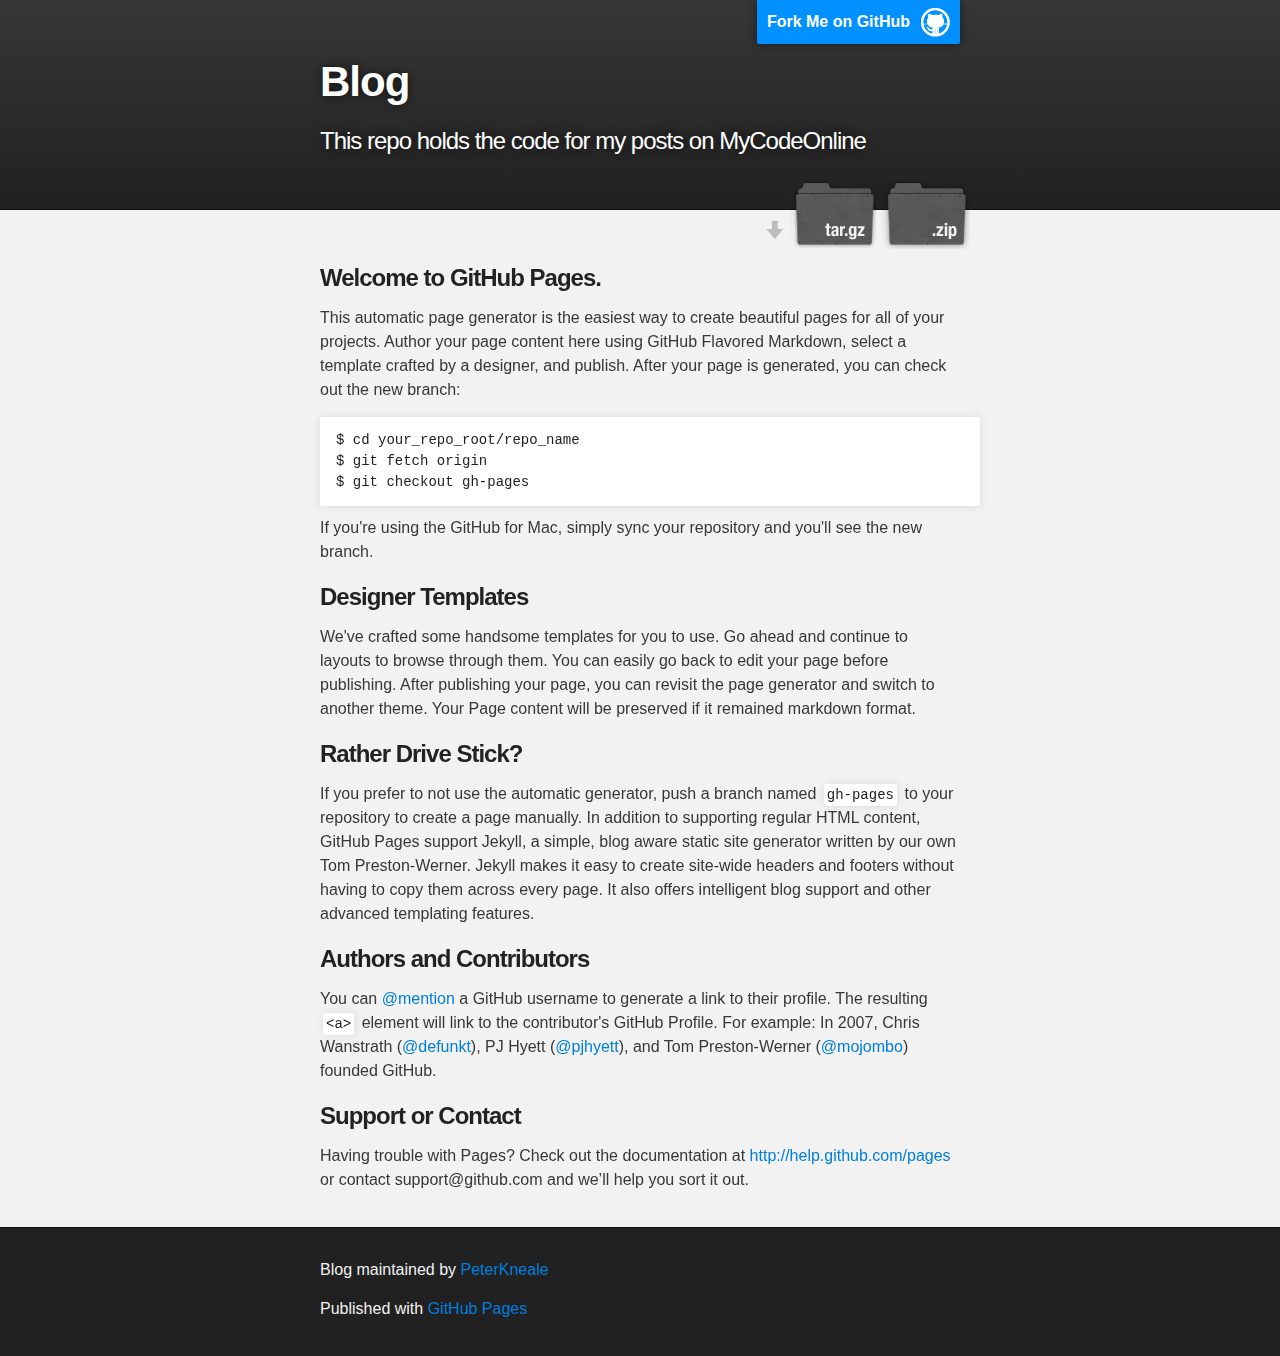
<file: index.html>
<!DOCTYPE html>
<html>

  <head>
    <meta charset='utf-8' />
    <meta http-equiv="X-UA-Compatible" content="chrome=1" />
    <meta name="description" content="Blog : This repo holds the code for my posts on MyCodeOnline" />

    <link rel="stylesheet" type="text/css" media="screen" href="stylesheets/stylesheet.css">

    <title>Blog</title>
  </head>

  <body>

    <!-- HEADER -->
    <div id="header_wrap" class="outer">
        <header class="inner">
          <a id="forkme_banner" href="https://github.com/PeterKneale/Blog">Fork Me on GitHub</a>

          <h1 id="project_title">Blog</h1>
          <h2 id="project_tagline">This repo holds the code for my posts on MyCodeOnline</h2>

          <section id="downloads">
            <a class="zip_download_link" href="https://github.com/PeterKneale/Blog/zipball/master">Download this project as a .zip file</a>
            <a class="tar_download_link" href="https://github.com/PeterKneale/Blog/tarball/master">Download this project as a tar.gz file</a>
          </section>
        </header>
    </div>

    <!-- MAIN CONTENT -->
    <div id="main_content_wrap" class="outer">
      <section id="main_content" class="inner">
        <h3>Welcome to GitHub Pages.</h3>

<p>This automatic page generator is the easiest way to create beautiful pages for all of your projects. Author your page content here using GitHub Flavored Markdown, select a template crafted by a designer, and publish. After your page is generated, you can check out the new branch:</p>

<pre><code>$ cd your_repo_root/repo_name
$ git fetch origin
$ git checkout gh-pages
</code></pre>

<p>If you're using the GitHub for Mac, simply sync your repository and you'll see the new branch.</p>

<h3>Designer Templates</h3>

<p>We've crafted some handsome templates for you to use. Go ahead and continue to layouts to browse through them. You can easily go back to edit your page before publishing. After publishing your page, you can revisit the page generator and switch to another theme. Your Page content will be preserved if it remained markdown format.</p>

<h3>Rather Drive Stick?</h3>

<p>If you prefer to not use the automatic generator, push a branch named <code>gh-pages</code> to your repository to create a page manually. In addition to supporting regular HTML content, GitHub Pages support Jekyll, a simple, blog aware static site generator written by our own Tom Preston-Werner. Jekyll makes it easy to create site-wide headers and footers without having to copy them across every page. It also offers intelligent blog support and other advanced templating features.</p>

<h3>Authors and Contributors</h3>

<p>You can <a href="https://github.com/blog/821" class="user-mention">@mention</a> a GitHub username to generate a link to their profile. The resulting <code>&lt;a&gt;</code> element will link to the contributor's GitHub Profile. For example: In 2007, Chris Wanstrath (<a href="/defunkt" class="user-mention">@defunkt</a>), PJ Hyett (<a href="/pjhyett" class="user-mention">@pjhyett</a>), and Tom Preston-Werner (<a href="/mojombo" class="user-mention">@mojombo</a>) founded GitHub.</p>

<h3>Support or Contact</h3>

<p>Having trouble with Pages? Check out the documentation at <a href="http://help.github.com/pages">http://help.github.com/pages</a> or contact support@github.com and we’ll help you sort it out.</p>
      </section>
    </div>

    <!-- FOOTER  -->
    <div id="footer_wrap" class="outer">
      <footer class="inner">
        <p class="copyright">Blog maintained by <a href="https://github.com/PeterKneale">PeterKneale</a></p>
        <p>Published with <a href="http://pages.github.com">GitHub Pages</a></p>
      </footer>
    </div>

    

  </body>
</html>
</file>
<file: stylesheets/stylesheet.css>
/*******************************************************************************
Slate Theme for Github Pages
by Jason Costello, @jsncostello
*******************************************************************************/

@import url(pygment_trac.css);

/*******************************************************************************
MeyerWeb Reset
*******************************************************************************/

html, body, div, span, applet, object, iframe,
h1, h2, h3, h4, h5, h6, p, blockquote, pre,
a, abbr, acronym, address, big, cite, code,
del, dfn, em, img, ins, kbd, q, s, samp,
small, strike, strong, sub, sup, tt, var,
b, u, i, center,
dl, dt, dd, ol, ul, li,
fieldset, form, label, legend,
table, caption, tbody, tfoot, thead, tr, th, td,
article, aside, canvas, details, embed,
figure, figcaption, footer, header, hgroup,
menu, nav, output, ruby, section, summary,
time, mark, audio, video {
  margin: 0;
  padding: 0;
  border: 0;
  font: inherit;
  vertical-align: baseline;
}

/* HTML5 display-role reset for older browsers */
article, aside, details, figcaption, figure,
footer, header, hgroup, menu, nav, section {
  display: block;
}

ol, ul {
  list-style: none;
}

blockquote, q {
}

table {
  border-collapse: collapse;
  border-spacing: 0;
}

a:focus {
  outline: none;
}

/*******************************************************************************
Theme Styles
*******************************************************************************/

body {
  box-sizing: border-box;
  color:#373737;
  background: #212121;
  font-size: 16px;
  font-family: 'Myriad Pro', Calibri, Helvetica, Arial, sans-serif;
  line-height: 1.5;
  -webkit-font-smoothing: antialiased;
}

h1, h2, h3, h4, h5, h6 {
  margin: 10px 0;
  font-weight: 700;
  color:#222222;
  font-family: 'Lucida Grande', 'Calibri', Helvetica, Arial, sans-serif;
  letter-spacing: -1px;
}

h1 {
  font-size: 36px;
  font-weight: 700;
}

h2 {
  padding-bottom: 10px;
  font-size: 32px;
  background: url('../images/bg_hr.png') repeat-x bottom;
}

h3 {
  font-size: 24px;
}

h4 {
  font-size: 21px;
}

h5 {
  font-size: 18px;
}

h6 {
  font-size: 16px;
}

p {
  margin: 10px 0 15px 0;
}

footer p {
  color: #f2f2f2;
}

a {
  text-decoration: none;
  color: #007edf;
  text-shadow: none;

  transition: color 0.5s ease;
  transition: text-shadow 0.5s ease;
  -webkit-transition: color 0.5s ease;
  -webkit-transition: text-shadow 0.5s ease;
  -moz-transition: color 0.5s ease;
  -moz-transition: text-shadow 0.5s ease;
  -o-transition: color 0.5s ease;
  -o-transition: text-shadow 0.5s ease;
  -ms-transition: color 0.5s ease;
  -ms-transition: text-shadow 0.5s ease;
}

#main_content a:hover {
  color: #0069ba;
  text-shadow: #0090ff 0px 0px 2px;
}

footer a:hover {
  color: #43adff;
  text-shadow: #0090ff 0px 0px 2px;
}

em {
  font-style: italic;
}

strong {
  font-weight: bold;
}

img {
  position: relative;
  margin: 0 auto;
  max-width: 739px;
  padding: 5px;
  margin: 10px 0 10px 0;
  border: 1px solid #ebebeb;

  box-shadow: 0 0 5px #ebebeb;
  -webkit-box-shadow: 0 0 5px #ebebeb;
  -moz-box-shadow: 0 0 5px #ebebeb;
  -o-box-shadow: 0 0 5px #ebebeb;
  -ms-box-shadow: 0 0 5px #ebebeb;
}

pre, code {
  width: 100%;
  color: #222;
  background-color: #fff;

  font-family: Monaco, "Bitstream Vera Sans Mono", "Lucida Console", Terminal, monospace;
  font-size: 14px;

  border-radius: 2px;
  -moz-border-radius: 2px;
  -webkit-border-radius: 2px;



}

pre {
  width: 100%;
  padding: 10px;
  box-shadow: 0 0 10px rgba(0,0,0,.1);
  overflow: auto;
}

code {
  padding: 3px;
  margin: 0 3px;
  box-shadow: 0 0 10px rgba(0,0,0,.1);
}

pre code {
  display: block;
  box-shadow: none;
}

blockquote {
  color: #666;
  margin-bottom: 20px;
  padding: 0 0 0 20px;
  border-left: 3px solid #bbb;
}

ul, ol, dl {
  margin-bottom: 15px
}

ul li {
  list-style: inside;
  padding-left: 20px;
}

ol li {
  list-style: decimal inside;
  padding-left: 20px;
}

dl dt {
  font-weight: bold;
}

dl dd {
  padding-left: 20px;
  font-style: italic;
}

dl p {
  padding-left: 20px;
  font-style: italic;
}

hr {
  height: 1px;
  margin-bottom: 5px;
  border: none;
  background: url('../images/bg_hr.png') repeat-x center;
}

table {
  border: 1px solid #373737;
  margin-bottom: 20px;
  text-align: left;
 }

th {
  font-family: 'Lucida Grande', 'Helvetica Neue', Helvetica, Arial, sans-serif;
  padding: 10px;
  background: #373737;
  color: #fff;
 }

td {
  padding: 10px;
  border: 1px solid #373737;
 }

form {
  background: #f2f2f2;
  padding: 20px;
}

img {
  width: 100%;
  max-width: 100%;
}

/*******************************************************************************
Full-Width Styles
*******************************************************************************/

.outer {
  width: 100%;
}

.inner {
  position: relative;
  max-width: 640px;
  padding: 20px 10px;
  margin: 0 auto;
}

#forkme_banner {
  display: block;
  position: absolute;
  top:0;
  right: 10px;
  z-index: 10;
  padding: 10px 50px 10px 10px;
  color: #fff;
  background: url('../images/blacktocat.png') #0090ff no-repeat 95% 50%;
  font-weight: 700;
  box-shadow: 0 0 10px rgba(0,0,0,.5);
  border-bottom-left-radius: 2px;
  border-bottom-right-radius: 2px;
}

#header_wrap {
  background: #212121;
  background: -moz-linear-gradient(top, #373737, #212121);
  background: -webkit-linear-gradient(top, #373737, #212121);
  background: -ms-linear-gradient(top, #373737, #212121);
  background: -o-linear-gradient(top, #373737, #212121);
  background: linear-gradient(top, #373737, #212121);
}

#header_wrap .inner {
  padding: 50px 10px 30px 10px;
}

#project_title {
  margin: 0;
  color: #fff;
  font-size: 42px;
  font-weight: 700;
  text-shadow: #111 0px 0px 10px;
}

#project_tagline {
  color: #fff;
  font-size: 24px;
  font-weight: 300;
  background: none;
  text-shadow: #111 0px 0px 10px;
}

#downloads {
  position: absolute;
  width: 210px;
  z-index: 10;
  bottom: -40px;
  right: 0;
  height: 70px;
  background: url('../images/icon_download.png') no-repeat 0% 90%;
}

.zip_download_link {
  display: block;
  float: right;
  width: 90px;
  height:70px;
  text-indent: -5000px;
  overflow: hidden;
  background: url(../images/sprite_download.png) no-repeat bottom left;
}

.tar_download_link {
  display: block;
  float: right;
  width: 90px;
  height:70px;
  text-indent: -5000px;
  overflow: hidden;
  background: url(../images/sprite_download.png) no-repeat bottom right;
  margin-left: 10px;
}

.zip_download_link:hover {
  background: url(../images/sprite_download.png) no-repeat top left;
}

.tar_download_link:hover {
  background: url(../images/sprite_download.png) no-repeat top right;
}

#main_content_wrap {
  background: #f2f2f2;
  border-top: 1px solid #111;
  border-bottom: 1px solid #111;
}

#main_content {
  padding-top: 40px;
}

#footer_wrap {
  background: #212121;
}



/*******************************************************************************
Small Device Styles
*******************************************************************************/

@media screen and (max-width: 480px) {
  body {
    font-size:14px;
  }

  #downloads {
    display: none;
  }

  .inner {
    min-width: 320px;
    max-width: 480px;
  }

  #project_title {
  font-size: 32px;
  }

  h1 {
    font-size: 28px;
  }

  h2 {
    font-size: 24px;
  }

  h3 {
    font-size: 21px;
  }

  h4 {
    font-size: 18px;
  }

  h5 {
    font-size: 14px;
  }

  h6 {
    font-size: 12px;
  }

  code, pre {
    min-width: 320px;
    max-width: 480px;
    font-size: 11px;
  }

}
</file>
